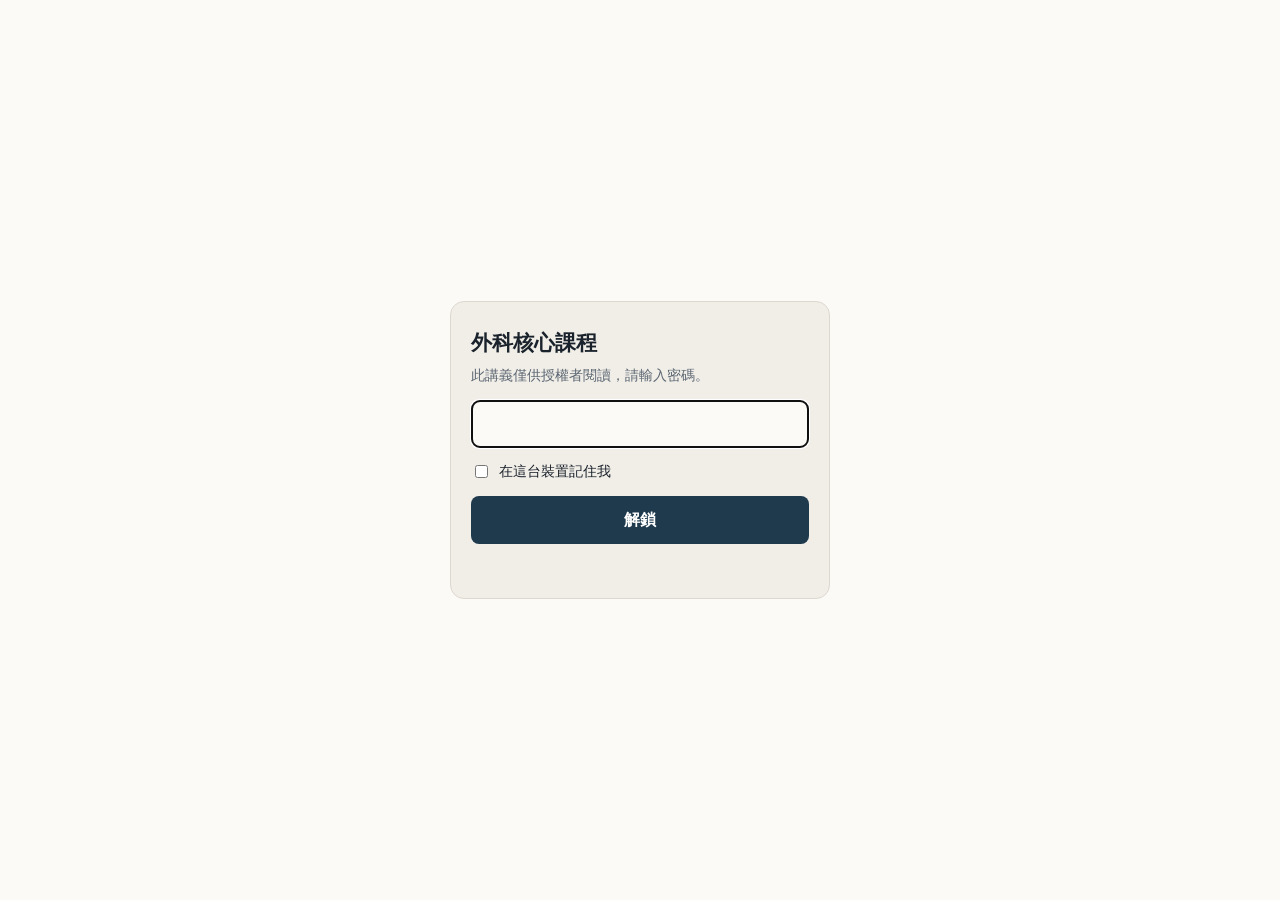
<file: index.html>
<!doctype html>
<html lang="zh-Hant">
<head>
<meta charset="utf-8">
<meta name="viewport" content="width=device-width, initial-scale=1">
<meta name="robots" content="noindex, nofollow">
<title>外科核心課程</title>
<script>try{var t=localStorage.getItem("lec-theme");if(t==="dark"||t==="light")document.documentElement.setAttribute("data-theme",t);}catch(e){}</script>
<style>
:root{--paper:#FBFAF7;--card:#F1EEE8;--ink:#1A222B;--soft:#5B6672;--rule:#DDD8CF;--accent:#1F3A4D;--err:#B42318;color-scheme:light}
@media (prefers-color-scheme:dark){html:not([data-theme="light"]){--paper:#11151A;--card:#182028;--ink:#E9E7E2;--soft:#A0A9B2;--rule:#2A343E;--accent:#2F5870;--err:#FF8A7A;color-scheme:dark}}
html[data-theme="dark"]{--paper:#11151A;--card:#182028;--ink:#E9E7E2;--soft:#A0A9B2;--rule:#2A343E;--accent:#2F5870;--err:#FF8A7A;color-scheme:dark}
*{box-sizing:border-box}
body{margin:0;min-height:100vh;display:grid;place-items:center;padding:16px;background:var(--paper);color:var(--ink);font-family:-apple-system,BlinkMacSystemFont,"PingFang TC","Noto Sans TC","Microsoft JhengHei",sans-serif;line-height:1.6}
.lk{width:100%;max-width:380px;background:var(--card);border:1px solid var(--rule);border-radius:14px;padding:24px 20px}
.lk h1{margin:0 0 4px;font-size:21px}
.lk p{margin:0 0 14px;color:var(--soft);font-size:14px}
.lk input[type=password]{width:100%;font:inherit;font-size:16px;padding:10px 12px;border:1px solid var(--rule);border-radius:8px;background:var(--paper);color:var(--ink)}
.lk .rm{display:flex;align-items:center;gap:8px;margin-top:12px;font-size:14px}
.lk button{margin-top:14px;width:100%;font:inherit;font-weight:700;padding:11px;border:0;border-radius:8px;background:var(--accent);color:#fff;cursor:pointer}
.lk button:disabled{opacity:.6}
.lk .e{color:var(--err);font-size:14px;margin-top:10px;min-height:1.4em}
.ld{color:var(--soft);font-size:15px}
[hidden]{display:none!important}
</style>
</head>
<body>
<form class="lk" id="lockForm" hidden><h1>外科核心課程</h1><p>此講義僅供授權者閱讀，請輸入密碼。</p><input type="password" id="lockPw" autocomplete="current-password" aria-label="密碼"><label class="rm"><input type="checkbox" id="lockRm"> 在這台裝置記住我</label><button type="submit" id="lockBtn">解鎖</button><div class="e" id="lockErr"></div></form>
<p class="ld" id="lockLd">載入中…</p>
<script type="application/json" id="payload">{"v":1,"n":600000,"z":1,"s":"eLx8t3mWGDj5ptFYjfa3iw==","i":"xE5fxZFfhDBPmY9l","c":"[base64]/FOARfG5AusGkjtCJ7m8K+6C5dvIsP367BeZ82fcH8Una6kikQNu0gusWfEknC4vRb8tey+KCZ/J6LkFekXs3w2OFFWj9muxQB4oLPkx7jfcWgaVyrXdJuEBw+5OOoFM8wilxExvkYaYtrGTxbk3M/ookZpdQFtBnNwEyVYgxGFL5HKTo5LlmlThYdeN/EXR8IUg9XEqd3LnBCH23PFwQG20cUFGphCTmoOkil32svlP2rl0IYScVwa0odK6ytQzuUz5xvNdkEJxk8AZP1g6HDDwrE1q3uYDCNJvRy5NjtzH93RYOPPAyrPi/l0lRR024LLafEzThTdJvNJ7mraiG6V+5XEvCty3QErLtkROIq2TlOuDosy+w4wIULT8+YqQZQznPh5fVY/ITd7xf3vS0D4QhE0zp3s1pCREusE8rGEnrMvT6D6baZDdGdh1QW3zGl97S+eqqZhJERLm3yf1s960SGK6Yvc5pnN2MvRwrpfB5WXTANjbTUWz8XH8O4QmJwC6kir67Wnj1Uhm1NMHOGVbcmFWvUt6h+4/I/k1tFmL9QlJDNckmi1WmMcoDQcPqAyRp5pNomkTi5dlIG8ECQ2PhRy+8qqvNgCfaFfOa4bi5k7X+qQDLW9yLvdRXVTCm6NYMy4HMiC1AhqlM4qJi+FKZbrv1SSITUU3j2QiVXk0beYGGBoh+0OebrtvJf2vjBYpRrqVPzU1MSI/9hEsXDlBuzYuM/uUnuftWw693SlOwInR7y5wNkdFui6Y/ViO2ZyEXrx96RragQnapkKhyO/UXfgyqE/0dNIpnYFmJUendgTG7KqPMnjvbX+u3Qe3I0Tmx+indFZAaZNzeW1MyPn9our8jJj4RTUwDVh5zJYMZAFpMIHPyb6HOcVTXLp27m9dPeeucs6tMR6L8lHgMh8d11cvSGp1595ORI0Il9LWXcmJ+BH9zWQrM9W16Y19JLb2svN5sORT0HP47YxPzULYwT/vyk5HjJzW2fwPQhols3i6xXBEfuJD5BdcX8DrxIDhpyxA9OC9S+CnhvQasOVd4vNo+lVQGS5m1WR3mTEBCJnA913Cxvww8Lf2UQu4Oxq81DtewoMId7+QZSrUNn4Vsg6KfMgv15STk2n6w9FodvYRbM0K2Oog6UQRLBZd3OJ1n/SE3RJtqr6DalDeIWklJ95jL8e5DxJs6U6odAGKrbe0YynXKusbtmHK+/[base64]/NFQJoCWkhgmmgLxrHeKuJ6QWpUACPG91N6Wj56pM8EeiVbRdRtfPx35otM4CeAooUHMYc7+JKlSvwJH4TkAUnxyUdK6sfomgqhP47JySO43jY2k5JjAj77SMiUaVQV+h9A4VUwEuEpdnZl/Kv2txdn7DqD2emBtI3Ek26bWi3bm93hxTE5BksNJhfhMXqRoK8vu+e0utm8EviaMG4llK5TsOQljQ8PJCR2TS27nHGzshMIVKbYJEa51db2l34ix6bLLPZ/hS3s9RfZ2VpoSdJChBPwm4YSVClyiy4VKWkPkOsCAhmLdBpmhHUJs/K/oHeKXa4kvG4IhORM2zGJiU6kJJVxikuq3lw12qSkQkLjjdIk0qBvcEdUZ3ZwVapm9+h3ArZU0G12HPKhZYZvwflL9a3lgLDhT8FuQ5WJIFmahhSSuKkRI/Z604OWkmFbwVUQYTl8oy46W7LMrLVyPPNlTWZsGAsZtTkwLDImVoLLPGjy7ksXQH0Yl1HJ9NQJkb8dV5z1k54FFK7sevjpo8OkWUqydV1vfzA/zVhyijXAkHQaT/inFgQSE7UcEDfxwd7rXXClf3q88XfThg0+VdGOmc/ypqR74PSciCFjP+iG5YOvkYWEO/P29RjdBuYSO3PC6ny4Q+/thRjIRHf2q+ZgqzQqU5d4mcJjsHm3aaCvEpcy22MJ2pmVrT/jgk0mch/+GDNPV9Ep3e6KqGtckA6oG4rLxeH3JsfQ6Dz9HIogjGkCDWWKxXdZvr3armRCQR+BOOf9ZnO3w5DPSzwGNEVr7J5N1Fn13pxN9oaQgYs/xk7gci2c+qGhiOCUF3k1YDXk8ett3et0t0te4YwpXYrE0CZVpdAFWPqeijOKYXv5HSDQ83fbYbboboisne7sjU0wK86+nCrt5k6vXuK0GqBEmWj7sJ2Et+oB974ZZJL2nrVhYOUZYNqQb+90R1mqguE/964WAmm07tvLgq5B7/O/+pv5Tq+N7qnGbKC4KktUkys8+qIVD4Y8lGbT5ox4JgRbvE2cs3HsZde/KqnVhrsY9pvGHX/6uX8VSziF0Qm/uzErAiYtFFkNN0CS08u9UX24fiTKeGCbxb+r5hUBK1aAZrAARVV/zB5WG1+06JrcxpHLLBNDH5ItEhFvMCDfA9ZO1zafGQg67/BG/XRyBrDTX4yMSYmuMbMoojuAt/4Pt34ZHr27xpkqQcxyTIkUpgrxJFUFSsTrmbOE+iO69cSKCsjLMo6LfONyPhMCIDe0/[base64]/3uu+gvNB9C/ryyytS0wovhc/ls4u3jTGgrdbd2/X2AVNL1o597UckGtQ7TJJhNAFZMD3/BVhHScm3nVChVfmaeYCRY9o5GESo+DmwnQ0COtsm3XBFSY72o4Q1g0YzsatNGMNc6ezcuCBtmYuJNfRDDSt0EwFl2NiRsUD53MVxpqw2s2oJCnf8xdV8qmid5sgdByhZ/9x+PxOH7O+zYt++lDqzqvlzyWkGoXFa3xuboYBvwR8oSVCT7yKt9FXa17+SrdlKU0yDAmTkMRW4Rc12eppyiqvtGJaWxc5nqf49IWktux0bHpgoL7RMD2vU/M86Zw2b3geO7ck7HF/r3D9OMlbT8DzvpPW3dFyICIe6PsDk04/scH5zRgeq1ZAVGx1cCFD0b1Vr+CbBhPJZEgV86mUvf/SoQFPDxAjkk1ChZ05zFV+wnJGvvywX3U6ww26mQwQjWnCX5FEe8LiNjl2Mo5jFX3uzdPtRFgVb9xBXDemyPagrb7PbZzLQcCu6i0whE4UOsCnPCzOyJkqZGcrkHo9DW07tkVHdUV9vsjkaKEokqVnmc9+CdGiBea9dZ6wd/fBPbe/33ITsxqQ9KRyeMpGTK7nomtQrQeybRbvAfm+R3M0mGy0A98gFBEsHKE7n93qn4a1vB1ExYZ/[base64]/akooqyFd8kwPIhV7m6ZirFkZc2EoB7vfJJvP0knIUa2AfuCKQFLFQRWUFu2COtWNZudwMNul3VX1hbxB+D1bBKQG8SGu020dZ1atoOaBxz1Yt+4Q8bIm8f855rtn0nTI8LFpzxukd28/aKCHWkIqpZigehXzigeVOYIrtiBteQJre10QCEJ027END1TzW6HNeqnJqIMUkiQuwdD3g4ExBdbIhunJKtN/cn3ZjzkSvk43oj7r/yzvElzt1P83RjrURRcmNQ8NC8pDQ9vPxR+CEg+odIgZUoVEKFtmD/SAhRcnN+OaW5U1w50Ff2+ypsvcln51BMIZwOP8IUjUZyKzEmQf6clDfPm3Y3XyBbzep2S8OGHrHPMMQDexkuyIscX+AkgS9jagbjUO+xAedGtQORGMBmZmY0GTRP8CtD4g8bg7r9ND6B5Cmk7L3PavkJnvAIw41Ra68spWlnbpj9jAY+zKNMsGfpnc+tbdiSNo6as/TKg47HxiD/2CGVh0BYiyVIAwTxwFjLd/+cHGJiMd16oTLGhtuGI2asBgVKWn0qXTDA5NOnIncrjH5zvX1tF2NYPXEb/jR/dak50UuGjh/sllyoByrSpKWWcC12GfUQLipQPgogSofHJc5GMBf0uHZUQQ9uNCY1aX3yKvbUDAy63B5ZVg0kdUF/Y08JP5fsYkDwZmL26kbpJVj7Ieijr8uRtbQN3SPnS0+JDYrsdjPgVCWFs6jldVI2CfIViP/isM7ol//zGBBBw0B+pRSE4zYRhgEIGq7uUJmDESOH6nb60i5QWzs8+Vjey9KzZo/6hiuTlOA7OenEjdGy4tDkGAmrD+fjZ9Epep/3kvcKhqOWN71XEzNaPMEHmMR/b9ZnKFXcCQDRh7A/VoRzrnfwlzbij4TtIpHj2HGajgmwx0ubgLMmNkcr+LKA0a1Rapwie3Mj/Gcd5LOlPaGny9E0bTqMkes9FwII5mxpeefN3n9zpwBpTuZ/RfM8svV+Ky77IzQ0wR9xDEKYfAHblGS6a4OuStUehxTUAyQEf7VQDHh1cXtl4dwgSUdaDwM7Kj4+yUYfLRSFwMR0qcGr1jhpXyXa8iLDL43NEoFoRAUiZOy3fYrQDYJvnxhfTnGhckMatGwIMNJoH5sEcKFsvNEfXd0Rl4/s75bxG/[base64]/scbTMB76YqHKbSXgsXpbxt5WdKNOU7aYWGh7Mid29fxWuRurS+DOc8XP20r+4/g/6UwmZyBBfAGg6Ja1aH8Vsrxji9XzjvDOvjQSRdKM6hxhf8SifujXA+6nrC+F56EJfFIEt8/QnayQG4WcWS/XIHDS/[base64]/6mg6NBGWLde2XNexeobbwrzu/KY1M2HH91mMa38GeHFlNBqJxu1FZr/L8JfBISDeQV9UYSxkiWmgWLlu/6TUzW7acuLrmMecSuxfhZjmLNUxCRcK6RtrNiXpK4hrWSxSDXcCLj/83moCQ7dPIF0r0hkDHf1e5APIcwT1pvq6PnDDh5mInajzrdaMYrIhQXikXvI5cNP0WMIlMTlufVEv08Is6XpnLe0ccx/KqqAN6RYeBQLAoHZ/MIs1IDwsFj+3yzZb05/41ebCZeF3XtwGGhyvdwgzGblmVFdHGAHA/IwzYxB6J2Z1iGVXlleU8CeoMetDLZRkSLi4lo3Y+Hg3UEE6n/qc0/kHQ0YpZlfRaJPCog/do/0fDrt3Bd1bNu2dNZAuUxDFhJNK0Y6T31h8cvZKl3IFEOyjy67/IdAmu+EoeG3DF2V1yVN5eXbIqQe83IrFJp8sQOMN5eSrgqIe1Ek7AywEEtz8kv9vykECKTCgmhDrjjbEyPx6y/UFElgAhLagBFrzySC2dyAbYsxm4hvatLpMvnHPQbwvPSHHVGg1yUAIbDnW3AMsY4ctAwhsRKja1S7Nq3JcmUd7p/h997NET4xjmA/k9hZHpriJvRYpfm8="}</script>
<script>

(function () {
  var P = JSON.parse(document.getElementById('payload').textContent);
  var KEY = 'surg-key-' + P.s.slice(0, 10);
  var form = document.getElementById('lockForm'), err = document.getElementById('lockErr');
  var btn = document.getElementById('lockBtn'), ld = document.getElementById('lockLd');

  function unb64(s) { var b = atob(s), u = new Uint8Array(b.length); for (var i = 0; i < b.length; i++) u[i] = b.charCodeAt(i); return u; }
  function tob64(buf) { var u = new Uint8Array(buf), s = ''; for (var i = 0; i < u.length; i += 0x8000) s += String.fromCharCode.apply(null, u.subarray(i, i + 0x8000)); return btoa(s); }
  function getSaved() { try { return sessionStorage.getItem(KEY) || localStorage.getItem(KEY); } catch (e) { return null; } }
  function save(remember, v) { try { sessionStorage.setItem(KEY, v); if (remember) localStorage.setItem(KEY, v); } catch (e) {} }
  function forget() { try { sessionStorage.removeItem(KEY); localStorage.removeItem(KEY); } catch (e) {} }
  function showForm(m) { ld.hidden = true; form.hidden = false; if (m) err.textContent = m; document.getElementById('lockPw').focus(); }

  async function decrypt(key) {
    var pt = await crypto.subtle.decrypt({ name: 'AES-GCM', iv: unb64(P.i) }, key, unb64(P.c));
    if (P.z) {
      var s = new Blob([pt]).stream().pipeThrough(new DecompressionStream('gzip'));
      pt = await new Response(s).arrayBuffer();
    }
    return new TextDecoder().decode(pt);
  }
  function render(html) { document.open(); document.write(html); document.close(); }

  if (!window.crypto || !crypto.subtle) { showForm('此瀏覽器不支援解密，請用 https 網址開啟，或改用 Chrome／Safari。'); btn.disabled = true; return; }
  if (P.z && typeof DecompressionStream !== 'function') { showForm('瀏覽器版本過舊，請更新 Chrome／Safari 後再開啟。'); btn.disabled = true; return; }

  var saved = getSaved();
  if (saved) {
    crypto.subtle.importKey('raw', unb64(saved), 'AES-GCM', true, ['decrypt']).then(decrypt).then(render)
      .catch(function () { forget(); showForm(); });
  } else {
    showForm();
  }

  form.onsubmit = async function (e) {
    e.preventDefault();
    var pw = document.getElementById('lockPw').value, remember = document.getElementById('lockRm').checked;
    if (!pw) return;
    btn.disabled = true; btn.textContent = '解鎖中…'; err.textContent = '';
    var html, key;
    try {
      var base = await crypto.subtle.importKey('raw', new TextEncoder().encode(pw), 'PBKDF2', false, ['deriveKey']);
      key = await crypto.subtle.deriveKey({ name: 'PBKDF2', salt: unb64(P.s), iterations: P.n, hash: 'SHA-256' }, base, { name: 'AES-GCM', length: 256 }, true, ['decrypt']);
      html = await decrypt(key);
    } catch (x) {
      err.textContent = '密碼錯誤，請再試一次。'; btn.disabled = false; btn.textContent = '解鎖';
      return;
    }
    save(remember, tob64(await crypto.subtle.exportKey('raw', key)));
    render(html);
  };
})();

</script>
</body>
</html>
</file>
